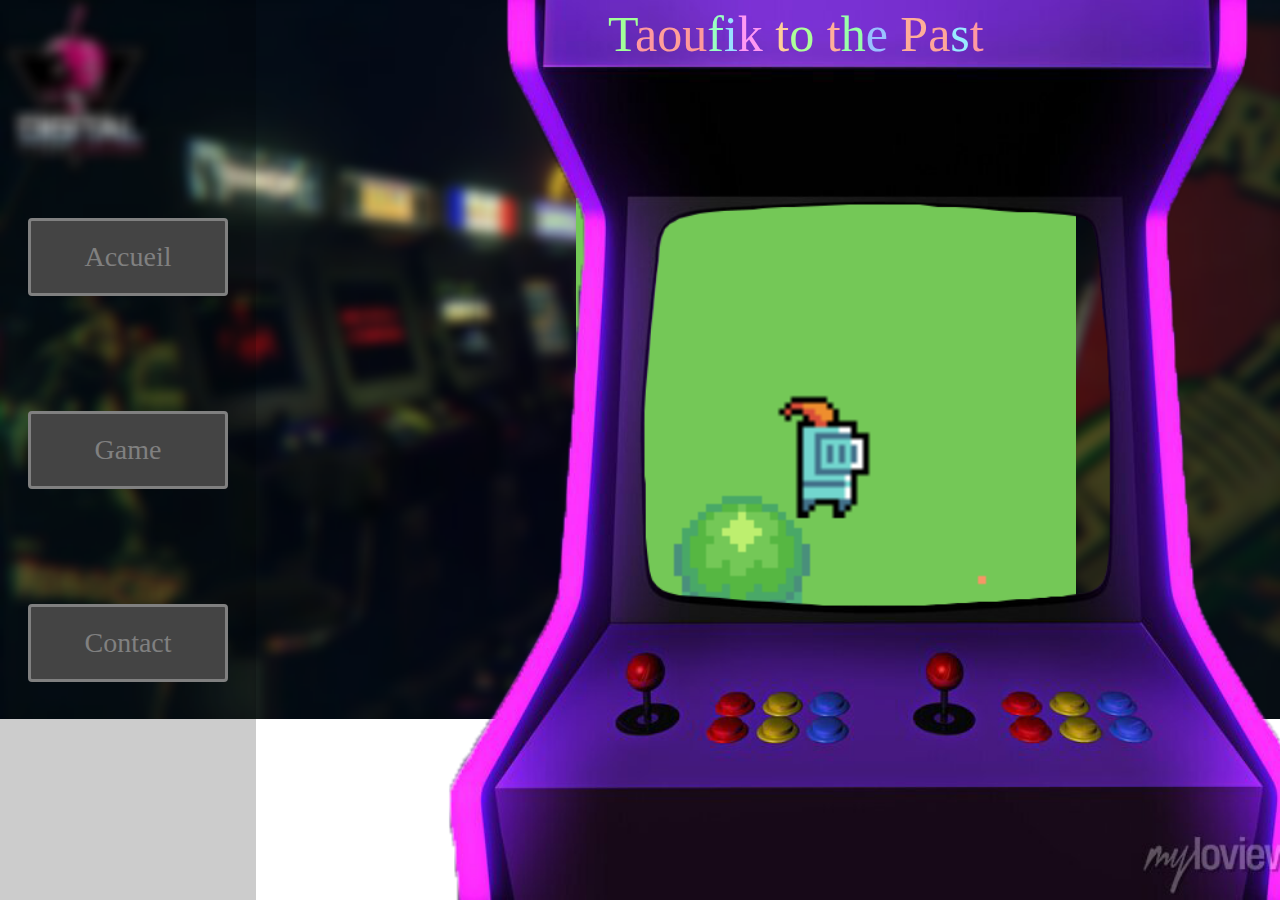
<file: index.html>
<!DOCTYPE html>
<html lang="fr">

<head>
    <meta charset="UTF-8">
    <meta http-equiv="X-UA-Compatible" content="IE=edge">
    <meta name="viewport" content="width=device-width, initial-scale=1.0">
    <link rel="stylesheet" href="css/BTN_Anime.css">
    <link rel="stylesheet" href="css/style.css">
    <title>Index</title>
</head>

<body>

    <div>
        <header>
            <nav>
                <ul>
                    <li><a class="button" href="accueil.html"><span>Accueil</span> </a></li>
                    <li><a class="button" href="#"><span>Game</span></a></li>
                    <li><a class="button" href="contact.html"><span>Contact</span></a></li>
                </ul>
            </nav>
        </header>
        

        
        <div>
            <canvas></canvas>
            <img src="assets/img/bg.png" alt="">
            <h1 class="neon">Taoufik to the Past</h1>
        </div>

    </div>


</body>
<footer>
    <script src="js/neon.js"></script>
    <script src="assets/data/NextZone.js"></script>
    <script src="assets/data/collisions.js"></script>
    <script src="js/classes.js"></script>
    <script src="js/script.js"></script>
</footer>

</html>
</file>
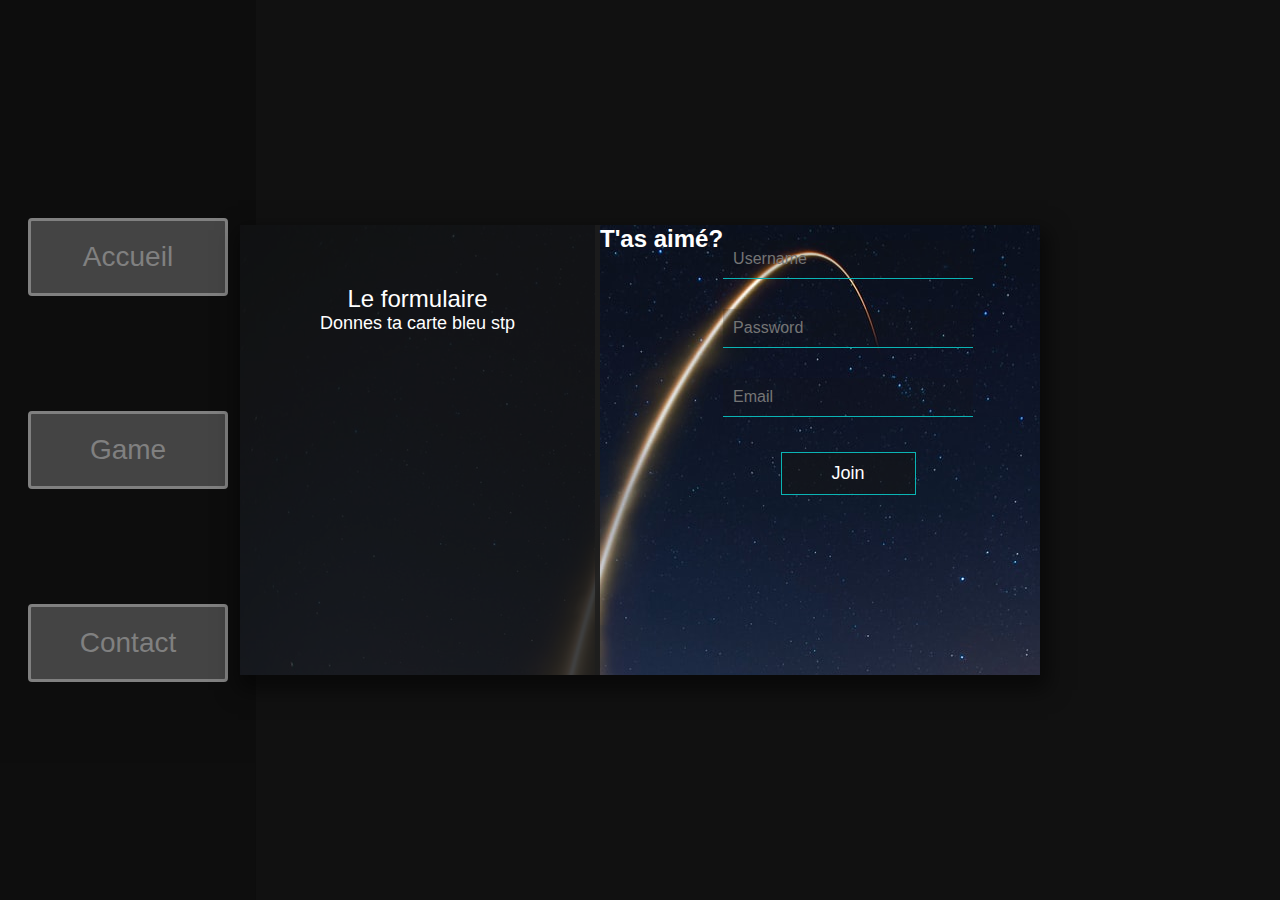
<file: contact.html>
<!DOCTYPE html>
<html lang="en">

<head>
  <meta charset="UTF-8">
  <meta http-equiv="X-UA-Compatible" content="IE=edge">
  <meta name="viewport" content="width=device-width, initial-scale=1.0">
  <link rel="stylesheet" href="css/BTN_Anime.css">
  <link rel="stylesheet" href="/css/contact_formulaire.css">
  <title>Document</title>
</head>

<body>

  <div class="all">
    <header>
      <nav>
        <ul>
          <li><a class="button" href="accueil.html"><span>Accueil</span> </a></li>
          <li><a class="button" href="index.html"><span>Game</span></a></li>
          <li><a class="button" href="#"><span>Contact</span></a></li>
        </ul>
      </nav>
    </header>

    <form>
      <div class="signupSection">
        <div class="info">
          <h2>Le formulaire</h2>
          <i class="icon ion-ios-ionic-outline" aria-hidden="true"></i>
          <p>Donnes ta carte bleu stp</p>
        </div>
        <form action="#" method="POST" class="signupForm" name="signupform">
          <h2>T'as aimé?</h2>
          <ul class="noBullet">
            <li>
              <label for="username"></label>
              <input type="text" class="inputFields" id="username" name="username" placeholder="Username" value=""
                oninput="return userNameValidation(this.value)" required />
            </li>
            <li>
              <label for="password"></label>
              <input type="password" class="inputFields" id="password" name="password" placeholder="Password" value=""
                oninput="return passwordValidation(this.value)" required />
            </li>
            <li>
              <label for="email"></label>
              <input type="email" class="inputFields" id="email" name="email" placeholder="Email" value="" required />
            </li>
            <li id="center-btn">
              <input type="submit" id="join-btn" name="join" alt="Join" value="Join">
            </li>
          </ul>
        </form>
      </div>
    </form>
  </div>

</body>


<script src="js/contact_formulaire.js"></script>

</html>
</file>
<file: css/BTN_Anime.css>
header {
    display: flex;
    justify-content: center;
    align-content: center;
    align-items: center;
    background: rgba(0, 0, 0, .2);
    width: 20%;
    height: 100vh;
}

header nav ul {
    display: flex;
    flex-direction: column;
    justify-content: center;
    align-items: center;
    align-content: center;
}

header nav ul li {
    display: flex;
    justify-content: center;
    align-content: center;
    align-items: center;

    width: 100%;
    padding: 25% 0;
}

header nav ul li a {
    padding: 15px 30px;
    background-color: black;
    color: white;
    border-radius: 10px;
    text-decoration: none;
}

.button {
    border-radius: 4px;
    background-color: #444;
    border: none;
    color: gray;
    text-align: center;
    font-size: 28px;
    padding: 20px;
    width: 200px;
    transition: all 0.5s;
    cursor: pointer;
    margin: 5px;
    border: 3px solid gray;
}

.button span {
    cursor: pointer;
    display: inline-block;
    position: relative;
    transition: 0.5s;
}

.button span:after {
    content: '\00bb';
    position: absolute;
    opacity: 0;
    top: 0;
    right: -20px;
    transition: 0.5s;
}

.button:hover span {
    padding-right: 25px;
}

.button:hover span:after {
    opacity: 1;
    right: 0;
}
</file>
<file: css/style.css>
* {
    padding: 0;
    margin: 0;
    box-sizing: border-box;
}

body {
    background-image: url('../assets/img/background.jpg');
    background-repeat: no-repeat;
    background-size: 100%;
}

div {
    display: flex;
    flex-direction: row;
}

canvas {
    position: absolute;
    top: 22%;
    left: 45%;
    width: 500px;
    height: 500px;
}

img {
    position: absolute;
    top: 0;
    left: 33%;
    height: 100vh;
}

@import url('https://fonts.googleapis.com/css?family=Monoton');
/* ----------------------------------------------
 * Generated by Animista on 2017-3-23 18:48:41
 * http://animista.net
 * T: @cssanimista
 * ---------------------------------------------- */

@-webkit-keyframes text-flicker-in-glow {
    0% {
        opacity: 0
    }

    10% {
        opacity: 0;
        text-shadow: none
    }

    10.1% {
        opacity: 1;
        text-shadow: none
    }

    10.2% {
        opacity: 0;
        text-shadow: none
    }

    20% {
        opacity: 0;
        text-shadow: none
    }

    20.1% {
        opacity: 1;
        text-shadow: 0 0 30px rgba(255, 255, 255, .25)
    }

    20.6% {
        opacity: 0;
        text-shadow: none
    }

    30% {
        opacity: 0;
        text-shadow: none
    }

    30.1% {
        opacity: 1;
        text-shadow: 0 0 30px rgba(255, 255, 255, .45), 0 0 60px rgba(255, 255, 255, .25)
    }

    30.5% {
        opacity: 1;
        text-shadow: 0 0 30px rgba(255, 255, 255, .45), 0 0 60px rgba(255, 255, 255, .25)
    }

    30.6% {
        opacity: 0;
        text-shadow: none
    }

    45% {
        opacity: 0;
        text-shadow: none
    }

    45.1% {
        opacity: 1;
        text-shadow: 0 0 30px rgba(255, 255, 255, .45), 0 0 60px rgba(255, 255, 255, .25)
    }

    50% {
        opacity: 1;
        text-shadow: 0 0 30px rgba(255, 255, 255, .45), 0 0 60px rgba(255, 255, 255, .25)
    }

    55% {
        opacity: 1;
        text-shadow: 0 0 30px rgba(255, 255, 255, .45), 0 0 60px rgba(255, 255, 255, .25)
    }

    55.1% {
        opacity: 0;
        text-shadow: none
    }

    57% {
        opacity: 0;
        text-shadow: none
    }

    57.1% {
        opacity: 1;
        text-shadow: 0 0 30px rgba(255, 255, 255, .55), 0 0 60px rgba(255, 255, 255, .35)
    }

    60% {
        opacity: 1;
        text-shadow: 0 0 30px rgba(255, 255, 255, .55), 0 0 60px rgba(255, 255, 255, .35)
    }

    60.1% {
        opacity: 0;
        text-shadow: none
    }

    65% {
        opacity: 0;
        text-shadow: none
    }

    65.1% {
        opacity: 1;
        text-shadow: 0 0 30px rgba(255, 255, 255, .55), 0 0 60px rgba(255, 255, 255, .35), 0 0 100px rgba(255, 255, 255, .1)
    }

    75% {
        opacity: 1;
        text-shadow: 0 0 30px rgba(255, 255, 255, .55), 0 0 60px rgba(255, 255, 255, .35), 0 0 100px rgba(255, 255, 255, .1)
    }

    75.1% {
        opacity: 0;
        text-shadow: none
    }

    77% {
        opacity: 0;
        text-shadow: none
    }

    77.1% {
        opacity: 1;
        text-shadow: 0 0 30px rgba(255, 255, 255, .55), 0 0 60px rgba(255, 255, 255, .4), 0 0 110px rgba(255, 255, 255, .2), 0 0 100px rgba(255, 255, 255, .1)
    }

    85% {
        opacity: 1;
        text-shadow: 0 0 30px rgba(255, 255, 255, .55), 0 0 60px rgba(255, 255, 255, .4), 0 0 110px rgba(255, 255, 255, .2), 0 0 100px rgba(255, 255, 255, .1)
    }

    85.1% {
        opacity: 0;
        text-shadow: none
    }

    86% {
        opacity: 0;
        text-shadow: none
    }

    86.1% {
        opacity: 1;
        text-shadow: 0 0 30px rgba(255, 255, 255, .6), 0 0 60px rgba(255, 255, 255, .45), 0 0 110px rgba(255, 255, 255, .25), 0 0 100px rgba(255, 255, 255, .1)
    }

    100% {
        opacity: 1;
        text-shadow: 0 0 30px rgba(255, 255, 255, .6), 0 0 60px rgba(255, 255, 255, .45), 0 0 110px rgba(255, 255, 255, .25), 0 0 100px rgba(255, 255, 255, .1)
    }
}

@keyframes text-flicker-in-glow {
    0% {
        opacity: 0
    }

    10% {
        opacity: 0;
        text-shadow: none
    }

    10.1% {
        opacity: 1;
        text-shadow: none
    }

    10.2% {
        opacity: 0;
        text-shadow: none
    }

    20% {
        opacity: 0;
        text-shadow: none
    }

    20.1% {
        opacity: 1;
        text-shadow: 0 0 30px rgba(255, 255, 255, .25)
    }

    20.6% {
        opacity: 0;
        text-shadow: none
    }

    30% {
        opacity: 0;
        text-shadow: none
    }

    30.1% {
        opacity: 1;
        text-shadow: 0 0 30px rgba(255, 255, 255, .45), 0 0 60px rgba(255, 255, 255, .25)
    }

    30.5% {
        opacity: 1;
        text-shadow: 0 0 30px rgba(255, 255, 255, .45), 0 0 60px rgba(255, 255, 255, .25)
    }

    30.6% {
        opacity: 0;
        text-shadow: none
    }

    45% {
        opacity: 0;
        text-shadow: none
    }

    45.1% {
        opacity: 1;
        text-shadow: 0 0 30px rgba(255, 255, 255, .45), 0 0 60px rgba(255, 255, 255, .25)
    }

    50% {
        opacity: 1;
        text-shadow: 0 0 30px rgba(255, 255, 255, .45), 0 0 60px rgba(255, 255, 255, .25)
    }

    55% {
        opacity: 1;
        text-shadow: 0 0 30px rgba(255, 255, 255, .45), 0 0 60px rgba(255, 255, 255, .25)
    }

    55.1% {
        opacity: 0;
        text-shadow: none
    }

    57% {
        opacity: 0;
        text-shadow: none
    }

    57.1% {
        opacity: 1;
        text-shadow: 0 0 30px rgba(255, 255, 255, .55), 0 0 60px rgba(255, 255, 255, .35)
    }

    60% {
        opacity: 1;
        text-shadow: 0 0 30px rgba(255, 255, 255, .55), 0 0 60px rgba(255, 255, 255, .35)
    }

    60.1% {
        opacity: 0;
        text-shadow: none
    }

    65% {
        opacity: 0;
        text-shadow: none
    }

    65.1% {
        opacity: 1;
        text-shadow: 0 0 30px rgba(255, 255, 255, .55), 0 0 60px rgba(255, 255, 255, .35), 0 0 100px rgba(255, 255, 255, .1)
    }

    75% {
        opacity: 1;
        text-shadow: 0 0 30px rgba(255, 255, 255, .55), 0 0 60px rgba(255, 255, 255, .35), 0 0 100px rgba(255, 255, 255, .1)
    }

    75.1% {
        opacity: 0;
        text-shadow: none
    }

    77% {
        opacity: 0;
        text-shadow: none
    }

    77.1% {
        opacity: 1;
        text-shadow: 0 0 30px rgba(255, 255, 255, .55), 0 0 60px rgba(255, 255, 255, .4), 0 0 110px rgba(255, 255, 255, .2), 0 0 100px rgba(255, 255, 255, .1)
    }

    85% {
        opacity: 1;
        text-shadow: 0 0 30px rgba(255, 255, 255, .55), 0 0 60px rgba(255, 255, 255, .4), 0 0 110px rgba(255, 255, 255, .2), 0 0 100px rgba(255, 255, 255, .1)
    }

    85.1% {
        opacity: 0;
        text-shadow: none
    }

    86% {
        opacity: 0;
        text-shadow: none
    }

    86.1% {
        opacity: 1;
        text-shadow: 0 0 30px rgba(255, 255, 255, .6), 0 0 60px rgba(255, 255, 255, .45), 0 0 110px rgba(255, 255, 255, .25), 0 0 100px rgba(255, 255, 255, .1)
    }

    100% {
        opacity: 1;
        text-shadow: 0 0 30px rgba(255, 255, 255, .6), 0 0 60px rgba(255, 255, 255, .45), 0 0 110px rgba(255, 255, 255, .25), 0 0 100px rgba(255, 255, 255, .1)
    }
}

.neon {
    position: absolute;
    font-weight: 400;
    font-size: 50px;
    text-align: center;
    top: 5px;
    left: 47.5%;
}
</file>
<file: css/contact_formulaire.css>
*{
  margin: 0;
  padding: 0;
  box-sizing: border-box;
}

div.all {
  display: flex;
  flex-direction: row;
}

@import url(https://fonts.googleapis.com/css?family=Open+Sans:300);
* {
  font-family: 'Open Sans', sans-serif;
}

body {
  margin: 0;
  padding: 0;
  overflow: hidden;
  background: #111;
  background-repeat: no-repeat;
}

.signupSection {
  background-image: url('../assets/img/backgroundformulaire.jpg');
  background-repeat: no-repeat;
  position: absolute;
  top: 50%;
  left: 50%;
  transform: translate(-50%, -50%);
  width: 800px;
  height: 450px;
  text-align: center;
  display: flex;
  color: white;
  box-shadow: 3px 10px 20px 5px rgba(0, 0, 0, .5);
}

.info {
  width: 45%;
  background: rgba(20, 20, 20, .8);
  padding: 30px 0;
  border-right: 5px solid rgba(30, 30, 30, .8);
  h2 {
    padding-top: 30px;
    font-weight: 300;
  }
  p {
    font-size: 18px;
  }
  .icon {
    font-size: 8em;
    padding: 20px 0;
    color: rgba(10, 180, 180, 1);
  }
}

.signupForm {
  width: 70%;
  padding: 30px 0;
  background: rgba(20, 40, 40, .8);
  transition: .2s;
  h2 {
    font-weight: 300;
  }
}

.inputFields {
  margin: 15px 0;
  font-size: 16px;
  padding: 10px;
  width: 250px;
  border: 1px solid rgba(10, 180, 180, 1);
  border-top: none;
  border-left: none;
  border-right: none;
  background: rgba(20, 20, 20, .2);
  color: white;
  outline: none;
}

.noBullet {
  list-style-type: none;
  padding: 0;
}

#join-btn {
  border: 1px solid rgba(10, 180, 180, 1);
  background: rgba(20, 20, 20, .6);
  font-size: 18px;
  color: white;
  margin-top: 20px;
  padding: 10px 50px;
  cursor: pointer;
  transition: .4s;
  &:hover {
    background: rgba(20, 20, 20, .8);
    padding: 10px 80px;
  }
}
</file>
